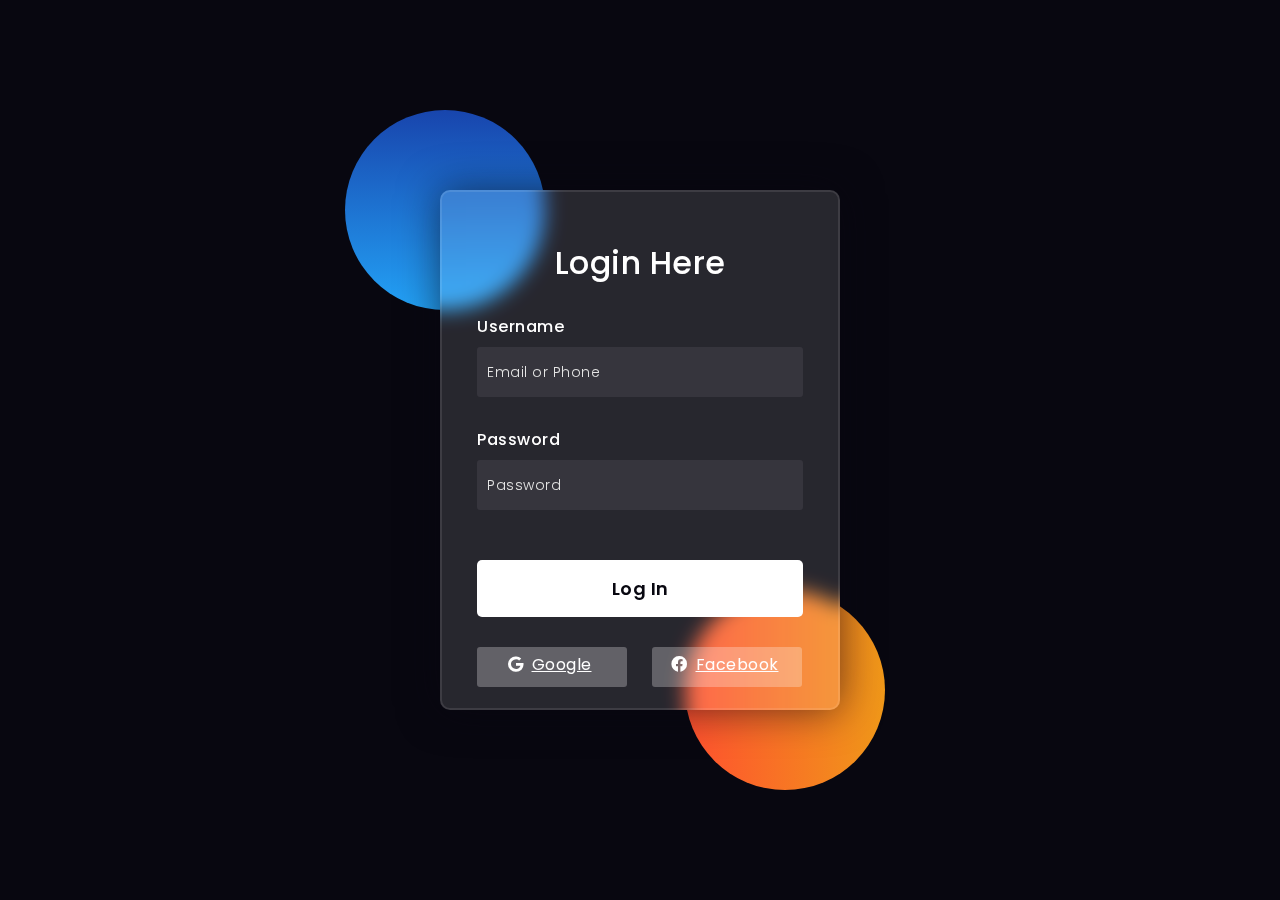
<file: login.html>
<!DOCTYPE html>
<html lang="en">

<head>
    <!-- Design by foolishdeveloper.com -->
    <title>login Form </title>

    <link rel="preconnect" href="https://fonts.gstatic.com">
    <link rel="stylesheet" href="https://cdnjs.cloudflare.com/ajax/libs/font-awesome/5.15.4/css/all.min.css">
    <link href="https://fonts.googleapis.com/css2?family=Poppins:wght@300;500;600&display=swap" rel="stylesheet">
    <!--Stylesheet-->
    <style media="screen">
        *,
        *:before,
        *:after {
            padding: 0;
            margin: 0;
            box-sizing: border-box;
        }

        body {
            background-color: #080710;
        }

        .background {
            width: 430px;
            height: 520px;
            position: absolute;
            transform: translate(-50%, -50%);
            left: 50%;
            top: 50%;
        }

        .background .shape {
            height: 200px;
            width: 200px;
            position: absolute;
            border-radius: 50%;
        }

        .shape:first-child {
            background: linear-gradient(#1845ad,
                    #23a2f6);
            left: -80px;
            top: -80px;
        }

        .shape:last-child {
            background: linear-gradient(to right,
                    #ff512f,
                    #f09819);
            right: -30px;
            bottom: -80px;
        }

        form {
            height: 520px;
            width: 400px;
            background-color: rgba(255, 255, 255, 0.13);
            position: absolute;
            transform: translate(-50%, -50%);
            top: 50%;
            left: 50%;
            border-radius: 10px;
            backdrop-filter: blur(10px);
            border: 2px solid rgba(255, 255, 255, 0.1);
            box-shadow: 0 0 40px rgba(8, 7, 16, 0.6);
            padding: 50px 35px;
        }

        form * {
            font-family: 'Poppins', sans-serif;
            color: #ffffff;
            letter-spacing: 0.5px;
            outline: none;
            border: none;
        }

        form h3 {
            font-size: 32px;
            font-weight: 500;
            line-height: 42px;
            text-align: center;
        }

        label {
            display: block;
            margin-top: 30px;
            font-size: 16px;
            font-weight: 500;
        }

        input {
            display: block;
            height: 50px;
            width: 100%;
            background-color: rgba(255, 255, 255, 0.07);
            border-radius: 3px;
            padding: 0 10px;
            margin-top: 8px;
            font-size: 14px;
            font-weight: 300;
        }

        ::placeholder {
            color: #e5e5e5;
        }

        button {
            margin-top: 50px;
            width: 100%;
            background-color: #ffffff;
            color: #080710;
            padding: 15px 0;
            font-size: 18px;
            font-weight: 600;
            border-radius: 5px;
            cursor: pointer;
        }

        .social {
            margin-top: 30px;
            display: flex;
        }

        .social div {
            background: red;
            width: 150px;
            border-radius: 3px;
            padding: 5px 10px 10px 5px;
            background-color: rgba(255, 255, 255, 0.27);
            color: #eaf0fb;
            text-align: center;
        }

        .social div:hover {
            background-color: rgba(255, 255, 255, 0.47);
        }

        .social .fb {
            margin-left: 25px;
        }

        .social i {
            margin-right: 4px;
        }
    </style>
</head>

<body>
    <div class="background">
        <div class="shape"></div>
        <div class="shape"></div>
    </div>
    <form>
        <h3>Login Here</h3>

        <label for="username">Username</label>
        <input type="text" placeholder="Email or Phone" id="username">

        <label for="password">Password</label>
        <input type="password" placeholder="Password" id="password">

        <button>Log In</button>
        <div class="social">
            <div class="go"><i class="fab fa-google"></i> <a href="www.google.com">Google</a></div>
            <div class="fb"><i class="fab fa-facebook"></i> <a href="#">Facebook</a></div>
        </div>
    </form>
</body>

</html>
</file>
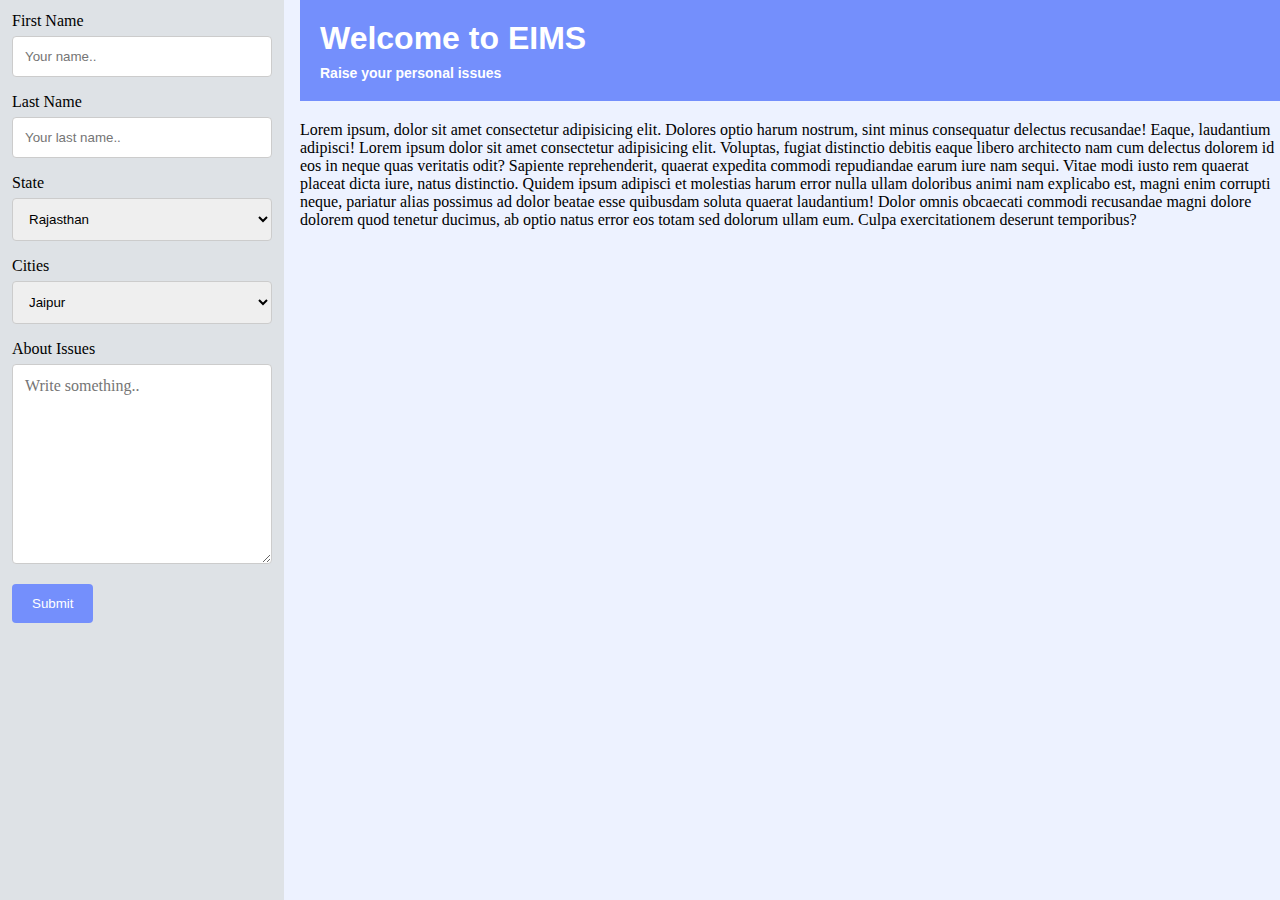
<file: private.html>
<!DOCTYPE html>
<html lang="en">

<head>
    <meta charset="UTF-8">
    <meta http-equiv="X-UA-Compatible" content="IE=edge">
    <meta name="viewport" content="width=device-width, initial-scale=1.0">
    <title>Document</title>
    <link rel="stylesheet" href="privcss.css" class="css">
    <script src="./privjs.js" async></script>
</head>

<body>
    <div class="main">
        <div class="header">
            <h1 class="align_center">Welcome to EIMS</h1>
            <h3 class="align_center">Raise your personal issues</h3>
        </div>

        <div style="padding: 20px 0;">
            Lorem ipsum, dolor sit amet consectetur adipisicing elit. Dolores optio harum nostrum, sint minus
            consequatur delectus recusandae! Eaque, laudantium adipisci!
            Lorem ipsum dolor sit amet consectetur adipisicing elit. Voluptas, fugiat distinctio debitis eaque libero
            architecto nam cum delectus dolorem id eos in neque quas veritatis odit? Sapiente reprehenderit, quaerat
            expedita commodi repudiandae earum iure nam sequi. Vitae modi iusto rem quaerat placeat dicta iure, natus
            distinctio. Quidem ipsum adipisci et molestias harum error nulla ullam doloribus animi nam explicabo est,
            magni enim corrupti neque, pariatur alias possimus ad dolor beatae esse quibusdam soluta quaerat laudantium!
            Dolor omnis obcaecati commodi recusandae magni dolore dolorem quod tenetur ducimus, ab optio natus error eos
            totam sed dolorum ullam eum. Culpa exercitationem deserunt temporibus?
        </div>
    </div>

    <div class="container">
        <form action="action_page.php">

            <label for="fname">First Name</label>
            <input type="text" id="fname" name="firstname" placeholder="Your name..">

            <label for="lname">Last Name</label>
            <input type="text" id="lname" name="lastname" placeholder="Your last name..">

            <label for="country">State</label>
            <select id="country" class="stateList" name="state">
                <!-- <option value="australia">Bihar</option>
                <option value="canada">Uttar Pradesh</option>
                <option value="usa">Uttrakhand</option> -->
            </select>
            <!-- for distic -->
            <label for="cities">Cities</label>
            <select id="cities" class="cityList" name="cities">
                <!-- <option value="Kushinagar">Kushinagar</option>
                <option value="Gorakhpur">Gorakhpur</option>
                <option value="Siddharthnagar">Siddharthnagar</option> -->
            </select>


            <label for="subject">About Issues</label>
            <textarea id="subject" name="subject" placeholder="Write something.." style="height:200px"></textarea>

            <input type="submit" value="Submit">

        </form>
    </div>
</body>

</html>
</file>
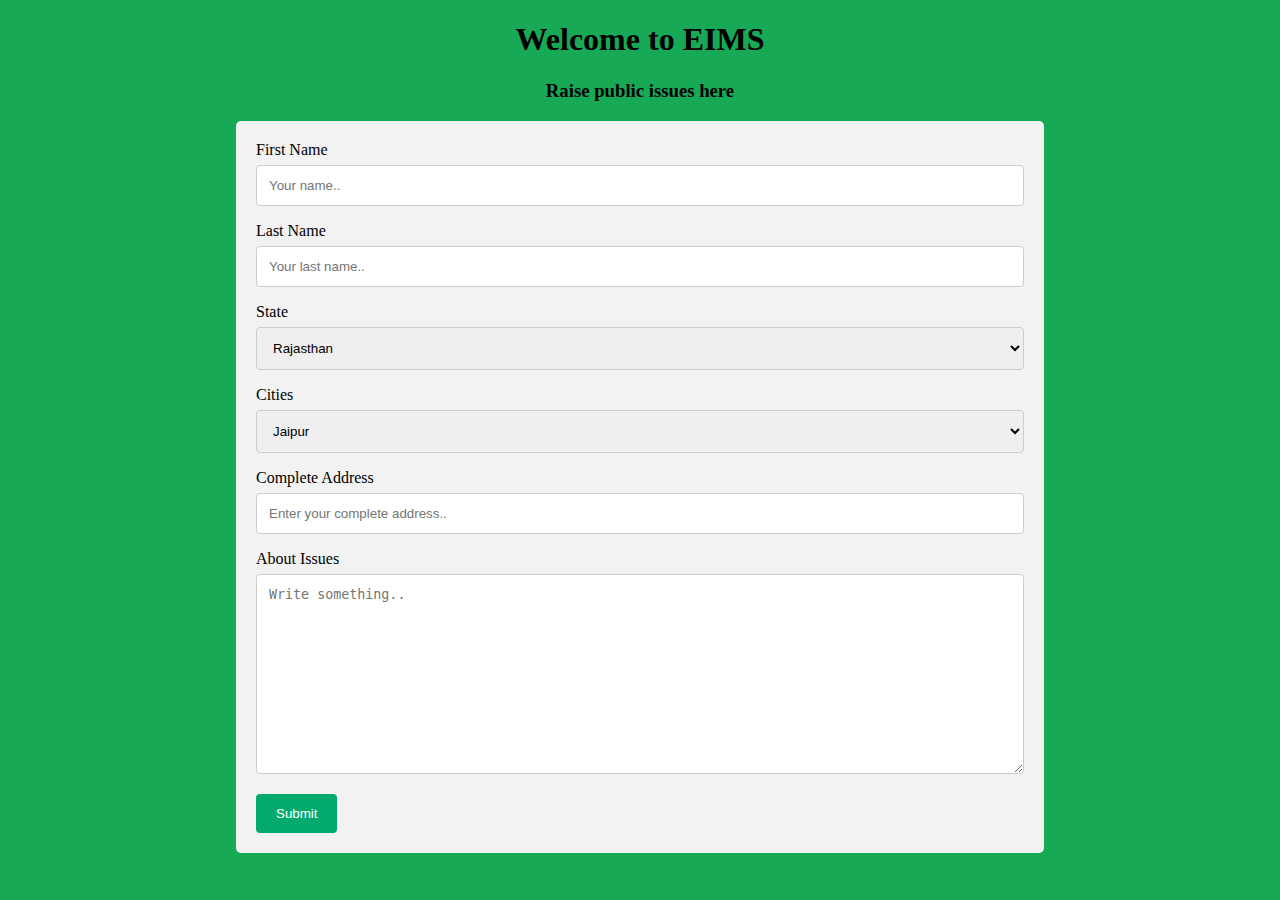
<file: public.html>
<!DOCTYPE html>
<html lang="en">

<head>
    <meta charset="UTF-8">
    <meta http-equiv="X-UA-Compatible" content="IE=edge">
    <meta name="viewport" content="width=device-width, initial-scale=1.0">
    <title>Document</title>
    <link rel="stylesheet" href="publiccss.css" class="css">
    <script src="./publicjs.js" async></script>
</head>

<body>

    <h1 class="align_center">Welcome to EIMS</h1>


    <h3 class="align_center">Raise public issues here</h3>
    <div class="container">
        <form action="action_page.php">

            <label for="fname">First Name</label>
            <input type="text" id="fname" name="firstname" placeholder="Your name..">

            <label for="lname">Last Name</label>
            <input type="text" id="lname" name="lastname" placeholder="Your last name..">

            <label for="country">State</label>
            <select id="country" class="stateList" name="state">
                <!-- <option value="australia">Bihar</option>
                <option value="canada">Uttar Pradesh</option>
                <option value="usa">Uttrakhand</option> -->
            </select>
            <!-- for distic -->
            <label for="cities">Cities</label>
            <select id="cities" class="cityList" name="cities">
                <!-- <option value="Kushinagar">Kushinagar</option>
                <option value="Gorakhpur">Gorakhpur</option>
                <option value="Siddharthnagar">Siddharthnagar</option> -->
            </select>

            <label for="address">Complete Address</label>
            <input type="text" id="address" name="address" placeholder="Enter your complete address..">


            <label for="subject">About Issues</label>
            <textarea id="subject" name="subject" placeholder="Write something.." style="height:200px"></textarea>

            <input type="submit" value="Submit">

        </form>
    </div>
</body>

</html>
</file>
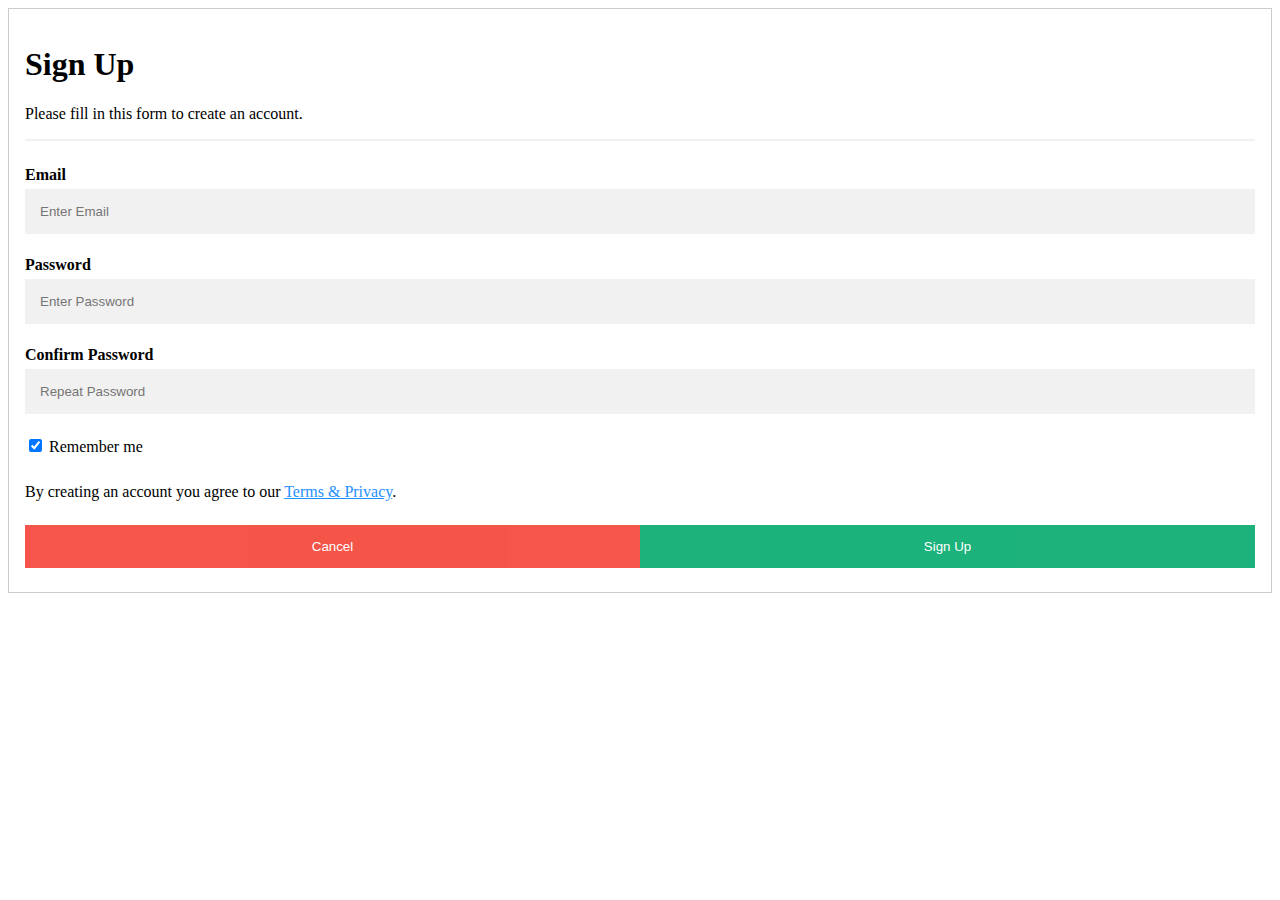
<file: signup.html>
<!DOCTYPE html>
<html lang="en">

<head>
    <meta charset="UTF-8">
    <meta http-equiv="X-UA-Compatible" content="IE=edge">
    <meta name="viewport" content="width=device-width, initial-scale=1.0">
    <title>Document</title>
    <link rel="stylesheet" href="signup.css" class="css">
</head>

<body class="centre">


    <form action="action_page.php" style="border:1px solid #ccc">
        <div class="container">
            <h1 class="align_centre">Sign Up</h1>
            <p class="align_centre">Please fill in this form to create an account.</p>
            <hr>

            <label for="email"><b>Email</b></label>
            <input type="text" placeholder="Enter Email" name="email" required>

            <label for="psw"><b>Password</b></label>
            <input type="password" placeholder="Enter Password" name="psw" required>

            <label for="psw-repeat"><b>Confirm Password</b></label>
            <input type="password" placeholder="Repeat Password" name="psw-repeat" required>

            <label>
                <input type="checkbox" checked="checked" name="remember" style="margin-bottom:15px"> Remember me
            </label>

            <p>By creating an account you agree to our <a href="#" style="color:dodgerblue">Terms & Privacy</a>.</p>

            <div class="clearfix">
                <button type="button" class="cancelbtn">Cancel</button>
                <button type="submit" class="signupbtn">Sign Up</button>
            </div>
        </div>
    </form>
</body>

</html>
</file>
<file: privcss.css>
/* .heading {
    position: fixed;
} */

/* Style inputs with type="text", select elements and textareas */
body {
    background-color: #edf2ff;
    margin: 0;
    padding: 0;
}

input[type=text],
select,
textarea {
    width: 100%;
    /* Full width */
    padding: 12px;
    /* Some padding */
    border: 1px solid #ccc;
    /* Gray border */
    border-radius: 4px;
    /* Rounded borders */
    box-sizing: border-box;
    /* Make sure that padding and width stays in place */
    margin-top: 6px;
    /* Add a top margin */
    margin-bottom: 16px;
    /* Bottom margin */
    resize: vertical
        /* Allow the user to vertically resize the textarea (not horizontally) */
}

/* Style the submit button with a specific background color etc */
input[type=submit] {
    background-color: #748ffc;
    color: white;
    padding: 12px 20px;
    border: none;
    border-radius: 4px;
    cursor: pointer;
}

/* When moving the mouse over the submit button, add a darker green color */
input[type=submit]:hover {
    background-color: #748ffcdd;
}

/* Add a background color and some padding around the form */
/* .container {
    max-width: 768px;
    margin: 0% auto;
    border-radius: 5px;
    background-color: #f2f2f2;
    padding: 20px;
} */

textarea {
    font-family: inherit;
    font-size: inherit;
}

.main {
    margin-left: 300px;
    position: relative;
}

.header {
    position: sticky;
    top: 0;
    left: 0;
    background-color: #748ffc;
    padding: 20px;
    color: white;
    text-align: left;
}

.header h1 {
    margin-block: 0;
    font-family: Arial, Helvetica, sans-serif;
}

.header h3 {
    font-family: Arial, Helvetica, sans-serif;
    margin-block: 0;
    font-size: 14px;
    margin-top: 8px;
}

.container {
    position: fixed;
    width: 260px;
    left: 0;
    top: 0;
    height: 100vh;
    overflow: auto;
    background-color: #dee2e6;
    padding: 12px;
}
</file>
<file: publiccss.css>
/* .heading {
    position: fixed;
} */

/* Style inputs with type="text", select elements and textareas */
body {
    background-color: #17a956;
}

.align_center {
    text-align: center;
}

input[type=text],
select,
textarea {
    width: 100%;
    /* Full width */
    padding: 12px;
    /* Some padding */
    border: 1px solid #ccc;
    /* Gray border */
    border-radius: 4px;
    /* Rounded borders */
    box-sizing: border-box;
    /* Make sure that padding and width stays in place */
    margin-top: 6px;
    /* Add a top margin */
    margin-bottom: 16px;
    /* Bottom margin */
    resize: vertical
        /* Allow the user to vertically resize the textarea (not horizontally) */
}

/* Style the submit button with a specific background color etc */
input[type=submit] {
    background-color: #04AA6D;
    color: white;
    padding: 12px 20px;
    border: none;
    border-radius: 4px;
    cursor: pointer;
}

/* When moving the mouse over the submit button, add a darker green color */
input[type=submit]:hover {
    background-color: #45a049;
}

/* Add a background color and some padding around the form */
.container {
    max-width: 768px;
    margin: 0% auto;
    border-radius: 5px;
    background-color: #f2f2f2;
    padding: 20px;
}

.footer-icon {
    display: flex;
    gap: 4px;
    align-items: center;
    justify-content: center;
    text-decoration: none;
}

.icon-style {
    width: 28px;
    height: auto;
}
</file>
<file: signup.css>
* {
    box-sizing: border-box
}

/* .centre {
    text-align: center;
} */

/* Full-width input fields */
input[type=text],
input[type=password] {
    width: 100%;
    padding: 15px;
    margin: 5px 0 22px 0;
    display: inline-block;
    border: none;
    background: #f1f1f1;
}

input[type=text]:focus,
input[type=password]:focus {
    background-color: #ddd;
    outline: none;
}

hr {
    border: 1px solid #f1f1f1;
    margin-bottom: 25px;
}

/* Set a style for all buttons */
button {
    background-color: #04AA6D;
    color: white;
    padding: 14px 20px;
    margin: 8px 0;
    border: none;
    cursor: pointer;
    width: 100%;
    opacity: 0.9;
}

button:hover {
    opacity: 1;
}

/* Extra styles for the cancel button */
.cancelbtn {
    padding: 14px 20px;
    background-color: #f44336;
}

/* Float cancel and signup buttons and add an equal width */
.cancelbtn,
.signupbtn {
    float: left;
    width: 50%;
}

/* Add padding to container elements */
.container {
    padding: 16px;
}

/* Clear floats */
.clearfix::after {
    content: "";
    clear: both;
    display: table;
}

/* Change styles for cancel button and signup button on extra small screens */
@media screen and (max-width: 300px) {

    .cancelbtn,
    .signupbtn {
        width: 100%;
    }
}
</file>
